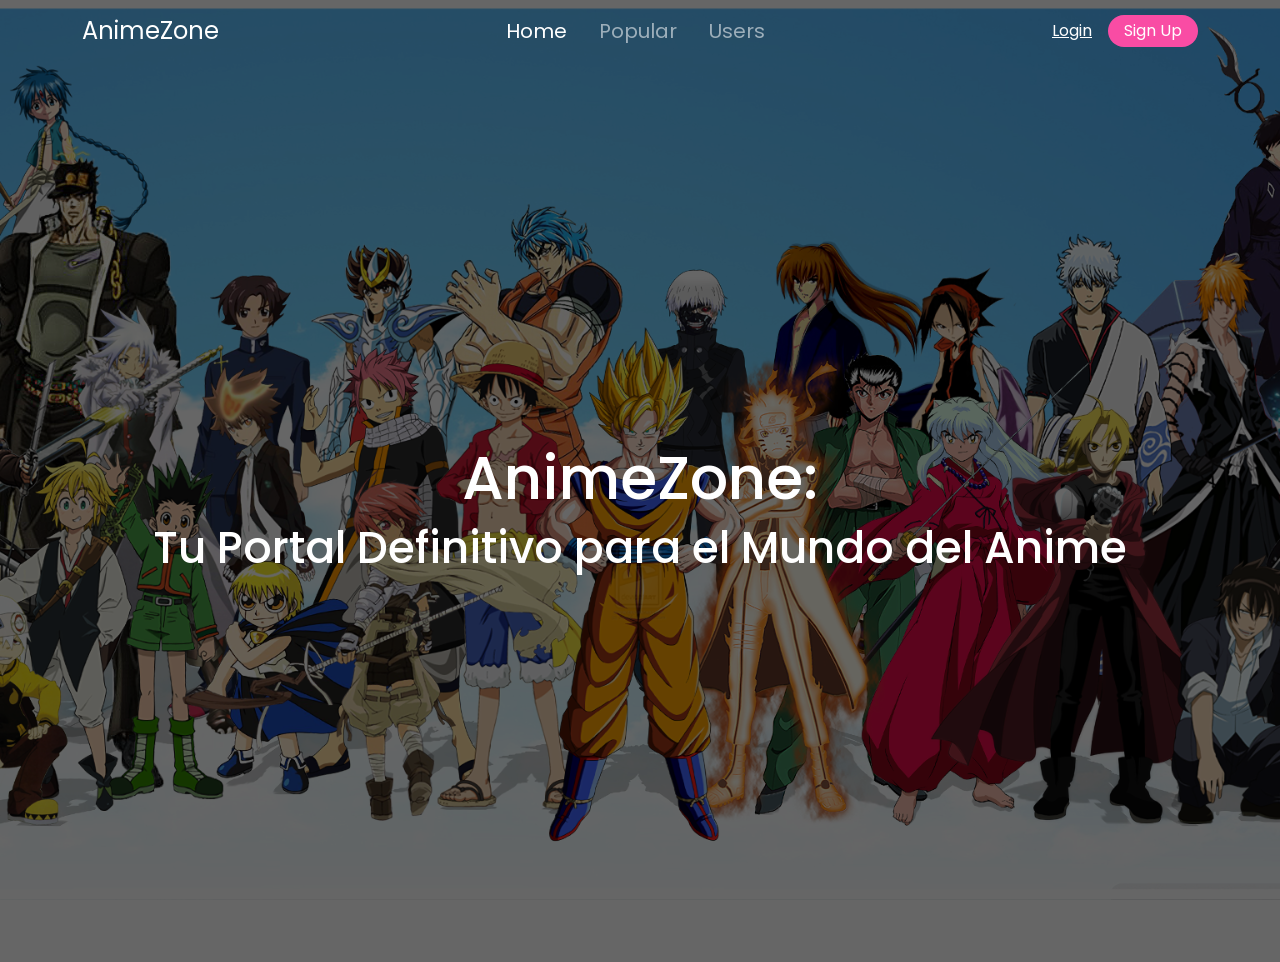
<file: index.html>
<!DOCTYPE html>
<html lang="en">
<head>
    <meta charset="UTF-8">
    <meta name="viewport" content="width=device-width, initial-scale=1.0">
    <meta http-equiv="X-UA-Compatible" content="IE=edge"/>
    <link href="https://cdn.jsdelivr.net/npm/bootstrap@5.3.3/dist/css/bootstrap.min.css" rel="stylesheet" integrity="sha384-QWTKZyjpPEjISv5WaRU9OFeRpok6YctnYmDr5pNlyT2bRjXh0JMhjY6hW+ALEwIH" crossorigin="anonymous">
    <title>AnimeZone</title>
    <link rel="icon" type="image/x-icon" href="img/favicon.png">
    <link rel="stylesheet" href="css/style.css">
</head>
<body class="vh-100 overflow-hidden" style="background: url('img/bg.png') rgba(0, 0, 0, 0.6);
background-blend-mode: multiply;
background-position: center;
background-size: cover;
background-repeat: no-repeat;">
    <!--Navbar/Header-->
    <nav class="navbar navbar-expand-lg navbar-dark bg-transparent">
        <div class="container">
            <!--Logo-->
          <a class="navbar-brand fs-4" href="index.html">AnimeZone</a>
          <!--Togle btn-->
          <button class="navbar-toggler shadow-none border-0" type="button" data-bs-toggle="offcanvas" data-bs-target="#offcanvasNavbar" aria-controls="offcanvasNavbar" aria-label="Toggle navigation">
            <spanfixed-top class="navbar-toggler-icon"auto></span>
          </button>
          <!--SideBar-->
          <div class="sidebar offcanvas offcanvas-start" tabindex="-1" id="offcanvasNavbar" aria-labelledby="offcanvasNavbarLabel">
            <!--SideBar Header-->
            <div class="offcanvas-header text-white border-bottom">
              <h5 class="offcanvas-title" id="offcanvasNavbarLabel">AnimeZone</h5>
              <button type="button" class="btn-close btn-close-white shadow-none" data-bs-dismiss="offcanvas" aria-label="Close"></button>
            </div>
            <!--SideBar body-->
            <div class="offcanvas-body d-flex flex-column flex-lg-row p-4 p-lg-0">
              <ul class="navbar-nav justify-content-center align-items-center fs-5 flex-grow-1 pe-3">
                <li class="nav-item mx-2">
                  <a class="nav-link active" aria-current="page" href="index.html">Home</a>
                </li>
                <li class="nav-item mx-2">
                  <a class="nav-link" href="popular.html">Popular</a>
                </li>
                  <li class="nav-item mx-2">
                    <a class="nav-link" href="users.html">Users</a>
                  </li>
              </ul>
              <!--Login/Sign up-->
              <div class="d-flex flex-column flex-lg-row justify-content-center align-items-center gap-3">
                <a href="login.html" class="text-white">Login</a>
                <a href="signup.html" class="text-white text-decoration-none px-3 py-1 rounded-4" style="background-color: #f94ca4">Sign Up</a>
              </div>
            </div>
          </div>
        </div>
      </nav>


      <main>
        <section class="w-100 vh-100 d-flex flex-column justify-content-center align-items-center text-white fs-1">
            <h1 style="font-size: 1.5em;">AnimeZone:</h1>
            <h2 style="font-size: 1.1em;">Tu Portal Definitivo para el Mundo del Anime</h2>
        </section>
      </main>      


      
</body>
<script src="https://cdn.jsdelivr.net/npm/bootstrap@5.3.3/dist/js/bootstrap.bundle.min.js" integrity="sha384-YvpcrYf0tY3lHB60NNkmXc5s9fDVZLESaAA55NDzOxhy9GkcIdslK1eN7N6jIeHz" crossorigin="anonymous"></script>
</html>
</file>
<file: css/style.css>
/* POPPINS FONT */
@import url('https://fonts.googleapis.com/css2?family=Poppins:wght@400;500;600;700&display=swap');
*{
    font-family: 'Poppins', sans-serif;
}

/*Index*/
@media (max-width: 991px){
    .sidebar{
        background-color: rgba(255, 255, 255, 0.20);
        backdrop-filter: blur(5px);
    }
}

.card-img-top{
    border-radius: 50px;
    padding: 20px;
}
.card{
    border-radius: 30px;
    box-shadow: rgba(0, 0, 0, 0.1) 0px 1px 2px 0px;
}
.card-body{
    padding: 25px;
    margin-top: -15px;
}
.btn-primary{
    border-radius: 50px;
    width: 120px;
}
.btn-primary:hover{
    background-color: black;
    border: none;
}
h3,h5{
    color: rgb(0, 91, 228);
}



/*Register*/

.side-imagen{
    background-image: url("../img/registro.jpeg");
    background-position: center;
    background-size: cover;
    background-repeat: no-repeat;
    border-radius: 10px 0 0 10px;
    position: relative;
}



/*about*/

*{
    padding: 0;
    margin: 0;
    box-sizing: border-box;
}
body{
        background-color: #f9f6f2;
}
.card-img-top{
    border-radius: 50px;
    padding: 20px;
}
.card{
    border-radius: 30px;
    box-shadow: rgba(0, 0, 0, 0.1) 0px 1px 2px 0px;
}
.card-body{
    padding: 25px;
    margin-top: -15px;
}
.btn-primary{
    border-radius: 50px;
    width: 120px;
}
.btn-primary:hover{
    background-color: black;
    border: none;
}
h3,h5{
    color: rgb(0, 91, 228);
}
</file>
